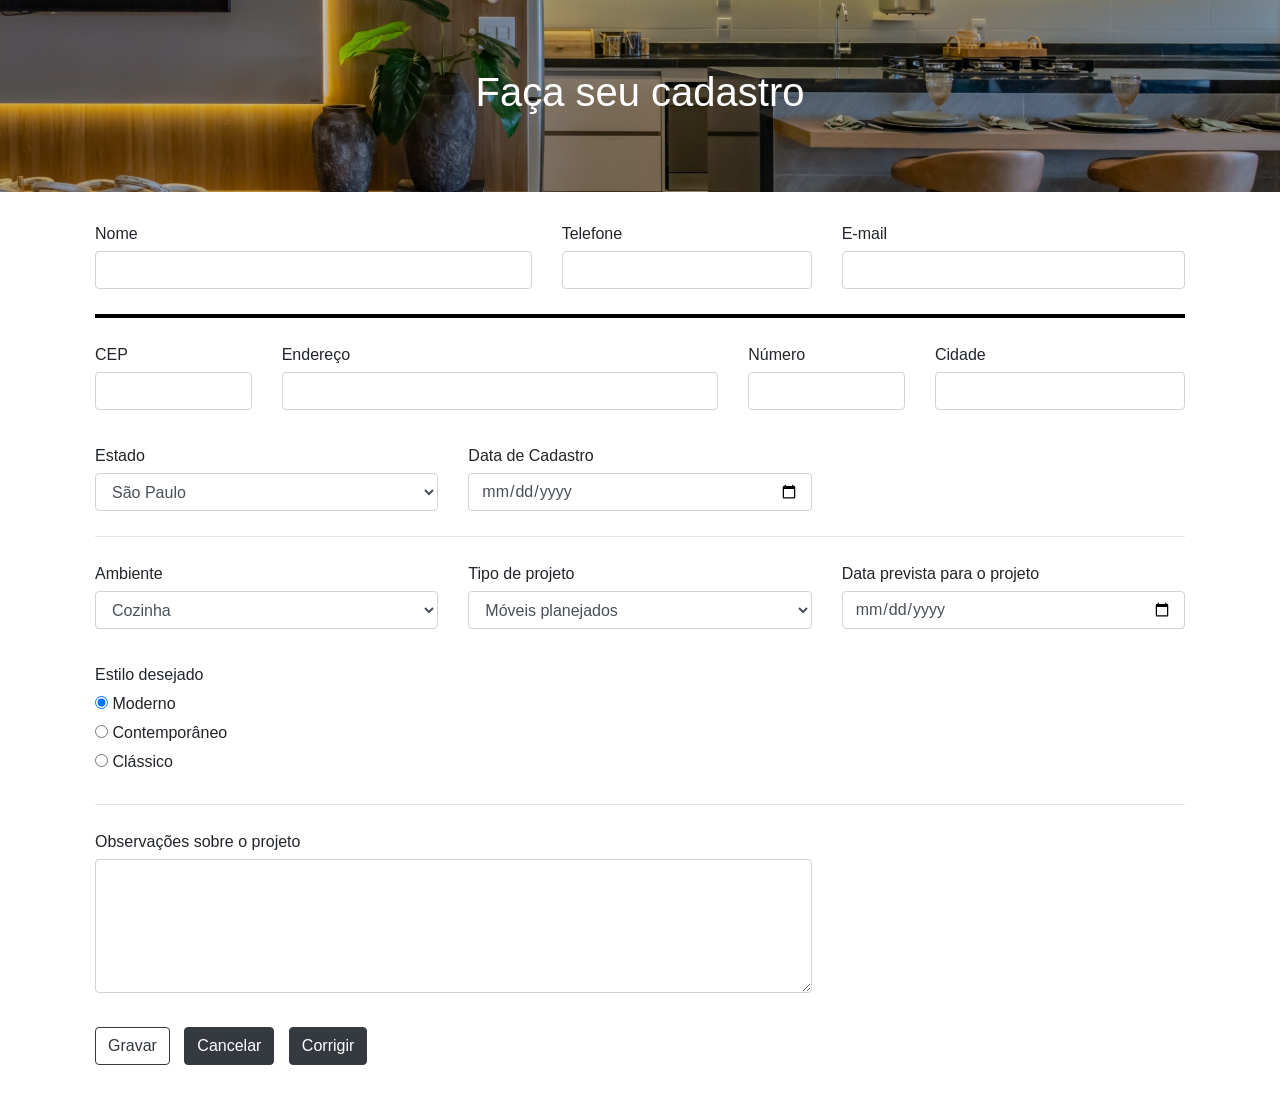
<file: pages/cadastro.html>
<!doctype html>
<html lang="pt-br">
  <head>
    <meta charset="UTF-8" />
    <meta name="viewport" content="width=device-width, initial-scale=1.0" />

    <link
      rel="stylesheet"
      href="https://cdn.jsdelivr.net/npm/bootstrap@4.6.2/dist/css/bootstrap.min.css"
      integrity="sha384-xOolHFLEh07PJGoPkLv1IbcEPTNtaed2xpHsD9ESMhqIYd0nLMwNLD69Npy4HI+N"
      crossorigin="anonymous"
    />

    <link rel="stylesheet" href="../style/cadastro.css" />

    <title>Cadastro - Kallia</title>
  </head>

  <body>
    <header>
      <h1>Faça seu cadastro</h1>
    </header>

    <div class="container-fluid">
      <form action="" class="">
        <div class="row">
          <div class="col-md-5 col-md-offset-0">
            <label for="">Nome</label>
            <input type="text" class="form-control" name="nome" required />
          </div>
          <div class="col-md-3">
            <label for="">Telefone</label>
            <input type="text" class="form-control" name="telefone" required />
          </div>
          <div class="col-md-4">
            <label for="">E-mail</label>
            <input type="email" class="form-control" name="email" required />
          </div>
        </div>

        <hr style="border: solid 2px black" />

        <div class="row">
          <div class="col-md-2">
            <label for="">CEP</label>
            <input type="text" class="form-control" name="cep" />
          </div>

          <div class="col-md-5">
            <label for="">Endereço</label>
            <input type="text" class="form-control" name="endereco" />
          </div>

          <div class="col-md-2">
            <label for="">Número</label>
            <input type="text" class="form-control" name="numero" />
          </div>

          <div class="col-md-3">
            <label for="">Cidade</label>
            <input type="text" class="form-control" name="cidade" />
          </div>
        </div>

        <br />

        <div class="row">
          <div class="col-md-4">
            <label for="">Estado</label>

            <select class="form-control" name="estado">
              <option value="">São Paulo</option>
              <option value="">Minas Gerais</option>
              <option value="">Rio de Janeiro</option>
              <option value="">Paraná</option>
              <option value="">Outro</option>
            </select>
          </div>

          <div class="col-md-4">
            <label for="">Data de Cadastro</label>
            <input type="date" class="form-control" name="dataCadastro" />
          </div>
        </div>

        <hr />

        <div class="row">
          <div class="col-md-4">
            <label for="">Ambiente</label>

            <select class="form-control" name="ambiente">
              <option value="">Cozinha</option>
              <option value="">Área Gourmet</option>
              <option value="">Dormitório</option>
              <option value="">Sala</option>
              <option value="">Home Office</option>
              <option value="">Outro</option>
            </select>
          </div>

          <div class="col-md-4">
            <label for="">Tipo de projeto</label>

            <select class="form-control" name="projeto">
              <option value="">Móveis planejados</option>
              <option value="">Interiores</option>
            </select>
          </div>

          <div class="col-md-4">
            <label for="">Data prevista para o projeto</label>
            <input type="date" class="form-control" name="dataProjeto" />
          </div>
        </div>

        <br />

        <div class="row">
          <div class="col-md-5">
            <label>Estilo desejado</label>

            <label>
              <input type="radio" value="moderno" name="estilo" checked />
              Moderno
            </label>

            <label>
              <input type="radio" value="contemporaneo" name="estilo" />
              Contemporâneo
            </label>

            <label>
              <input type="radio" value="classico" name="estilo" />
              Clássico
            </label>
          </div>
        </div>

        <hr />

        <div class="row">
          <div class="col-md-8">
            <label for="">Observações sobre o projeto</label>

            <textarea
              class="form-control"
              name="observacoes"
              rows="5"
              placeholder="Conte um pouco sobre o projeto que você deseja realizar..."
            >
            </textarea>
          </div>
        </div>

        <br />

        <button type="button" class="btn btn-outline-dark">Gravar</button>

        <button type="button" class="btn btn-dark">Cancelar</button>

        <button type="reset" class="btn btn-dark">Corrigir</button>
      </form>
    </div>

    <script
      src="https://cdn.jsdelivr.net/npm/jquery@3.5.1/dist/jquery.slim.min.js"
      integrity="sha384-DfXdz2htPH0lsSSs5nCTpuj/zy4C+OGpamoFVy38MVBnE+IbbVYUew+OrCXaRkfj"
      crossorigin="anonymous"
    ></script>

    <script
      src="https://cdn.jsdelivr.net/npm/bootstrap@4.6.2/dist/js/bootstrap.bundle.min.js"
      integrity="sha384-Fy6S3B9q64/2LcCaSX9FK7E8HnRr0Jz8D6OP9dO5Vg3Q9ct"
      crossorigin="anonymous"
    ></script>
  </body>
</html>
</file>
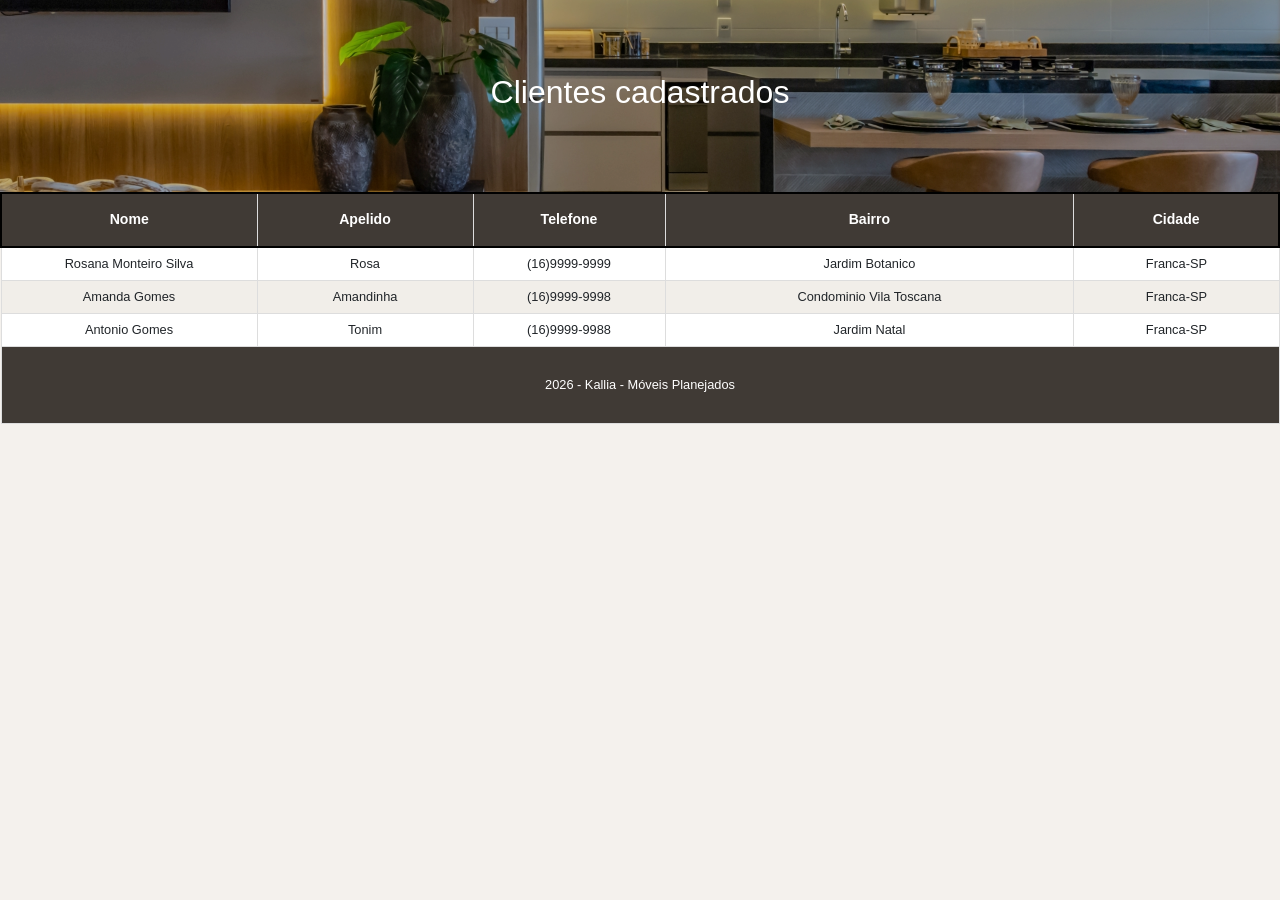
<file: pages/tabela.html>
<!doctype html>
<html lang="pt-br">
  <head>
    <!-- Required meta tags -->
    <meta charset="utf-8">
    <meta name="viewport" content="width=device-width, initial-scale=1, shrink-to-fit=no">

    <!-- Bootstrap CSS -->
    <link rel="stylesheet" href="https://cdn.jsdelivr.net/npm/bootstrap@4.6.2/dist/css/bootstrap.min.css" integrity="sha384-xOolHFLEh07PJGoPkLv1IbcEPTNtaed2xpHsD9ESMhqIYd0nLMwNLD69Npy4HI+N" crossorigin="anonymous">
    <link rel="stylesheet"  href="../style/tabela.css">
    

    <title>Tabela</title>
  </head>
  <body>
    <header>
        <h2>Clientes cadastrados</h2>
    </header>
<div class="tabela-responsiva">
<table>
     <thead>
   
          <tr id="titulo">
             <th id="nome">Nome </th>
             <th id="apelido">Apelido </th>
             <th id="telefone">Telefone </th>
             <th id="Bairro">Bairro</th> </th>
             <th id="Cidade">Cidade</th>

          </tr>
     </thead>
      <tbody>
           <tr>
                <td> Rosana Monteiro Silva</td>
                <td> Rosa</td>
                <td> (16)9999-9999</td>
                <td> Jardim Botanico</td>
                <td> Franca-SP</td>

           </tr>
           <tr>
                <td> Amanda Gomes </td>
                <td> Amandinha</td>
                <td> (16)9999-9998</td>
                <td> Condominio Vila Toscana</td>
                <td> Franca-SP</td>
           </tr>
           <tr>
                <td> Antonio Gomes </td>
                <td> Tonim</td>
                <td> (16)9999-9988</td>
                <td> Jardim Natal</td>
                <td> Franca-SP</td>
           </tr>
         <tfoot>
                <tr>
                    <td id="rodape" colspan="5"> 2026 - Kallia - Móveis Planejados</td>
                </tr>

         </tfoot>





      </tbody>

</table>
</div>

    <!-- Optional JavaScript; choose one of the two! -->

    <!-- Option 1: jQuery and Bootstrap Bundle (includes Popper) -->
    <script src="https://cdn.jsdelivr.net/npm/jquery@3.5.1/dist/jquery.slim.min.js" integrity="sha384-DfXdz2htPH0lsSSs5nCTpuj/zy4C+OGpamoFVy38MVBnE+IbbVYUew+OrCXaRkfj" crossorigin="anonymous"></script>
    <script src="https://cdn.jsdelivr.net/npm/bootstrap@4.6.2/dist/js/bootstrap.bundle.min.js" integrity="sha384-Fy6S3B9q64WdZWQUiU+q4/2Lc9npb8tCaSX9FK7E8HnRr0Jz8D6OP9dO5Vg3Q9ct" crossorigin="anonymous"></script>

    <!-- Option 2: Separate Popper and Bootstrap JS -->
    <!--
    <script src="https://cdn.jsdelivr.net/npm/jquery@3.5.1/dist/jquery.slim.min.js" integrity="sha384-DfXdz2htPH0lsSSs5nCTpuj/zy4C+OGpamoFVy38MVBnE+IbbVYUew+OrCXaRkfj" crossorigin="anonymous"></script>
    <script src="https://cdn.jsdelivr.net/npm/popper.js@1.16.1/dist/umd/popper.min.js" integrity="sha384-9/reFTGAW83EW2RDu2S0VKaIzap3H66lZH81PoYlFhbGU+6BZp6G7niu735Sk7lN" crossorigin="anonymous"></script>
    <script src="https://cdn.jsdelivr.net/npm/bootstrap@4.6.2/dist/js/bootstrap.min.js" integrity="sha384-+sLIOodYLS7CIrQpBjl+C7nPvqq+FbNUBDunl/OZv93DB7Ln/533i8e/mZXLi/P+" crossorigin="anonymous"></script>
    -->
  </body>
</html>
</file>
<file: style/cadastro.css>
* {
  margin: 0;
  text-decoration: none;
  list-style: none;
  font-family: helvetica, sans-serif;
}

header {
  position: relative;
  height: 15vw;
  background-image: url("../imagem/institucional.webp");
  background-position: center;
  background-size: cover;

  display: flex;
  align-items: center;
  justify-content: center;

  color: white;
  font-size: 48px;
}

header::before {
  content: "";
  position: absolute;
  inset: 0;

  background: inherit;
  filter: brightness(0.8);

  z-index: 0;
}

header > * {
  position: relative;
  z-index: 1;
}

body {
  font-size: 1rem;
}

form {
  background-color: white;
  padding: 30px 80px;
  border-radius: 5px;
}

label {
  display: block;
  margin-bottom: 5px;
}

.row {
  margin-bottom: 10px;
}

hr {
  margin: 25px 0;
}

button {
  margin-right: 10px;
}

@media (max-width: 768px) {
  header {
    height: 180px;
    padding: 20px;
    text-align: center;
  }

  header h1 {
    font-size: 32px;
  }

  form {
    padding: 25px 16px;
  }

  form .row {
    margin-left: 0;
    margin-right: 0;
  }

  form [class*="col-"] {
    padding-left: 0;
    padding-right: 0;
    margin-bottom: 14px;
  }

  form button {
    width: 100%;
    margin: 0 0 10px;
  }
}
</file>
<file: style/tabela.css>
td,
th {
  border: 1px solid #dddddd;
  text-align: center;
  padding: 8px;
}

tr:nth-child(even) {
  background-color: #f1eee9;
}

tbody {
  background-color: white;
}

table {
  width: 100%;
  margin: auto;
  border-collapse: collapse;
  text-align: center;
}

#titulo {
  background-color: #403a35;
  color: white;
  font-size: 1.1vw;
  border: 2px solid black;
}

th {
  background-color: #403a35;
  color: white;
  padding: 1.2vw;
}

td {
  padding: 0.5vw;
  font-size: 1vw;
}

#nome {
  width: 20vw;
}
#telefone {
  width: 15vw;
}
#email {
  width: 20vw;
}
#cidade {
  width: 12vw;
}
#ambiente {
  width: 15vw;
}
#projeto {
  width: 20vw;
}
#dataProjeto {
  width: 15vw;
}
#estilo {
  width: 15vw;
}

header {
  position: relative;
  height: 15vw;
  background-image: url("../imagem/institucional.webp");
  background-position: center;
  background-size: cover;
  padding: 0.5vw;
  text-align: center;
  color: white;
  display: flex;
  align-items: center;
  justify-content: center;
}

header::before {
  content: "";
  position: absolute;
  inset: 0;
  background: inherit;
  filter: brightness(0.8);
}

header > * {
  position: relative;
}

* {
  box-sizing: border-box;
  font-family: helvetica, sans-serif;
  text-decoration: none;
  list-style: none;
}

body {
  background-color: #f4f1ed;
  font-size: 1rem;
}

.tabela-responsiva {
  width: 100%;
  overflow-x: auto;
}

.tabela-responsiva table {
  min-width: 620px;
}

tfoot {
  height: 6vw;
  background-color: #403a35;
  padding: 1.5vw;
  color: white;
}

#rodape {
  text-align: center;
}

@media (max-width: 768px) {
  header {
    height: 180px;
    padding: 20px;
  }

  header h2 {
    font-size: 30px;
  }

  td,
  th {
    white-space: nowrap;
  }
}
</file>
